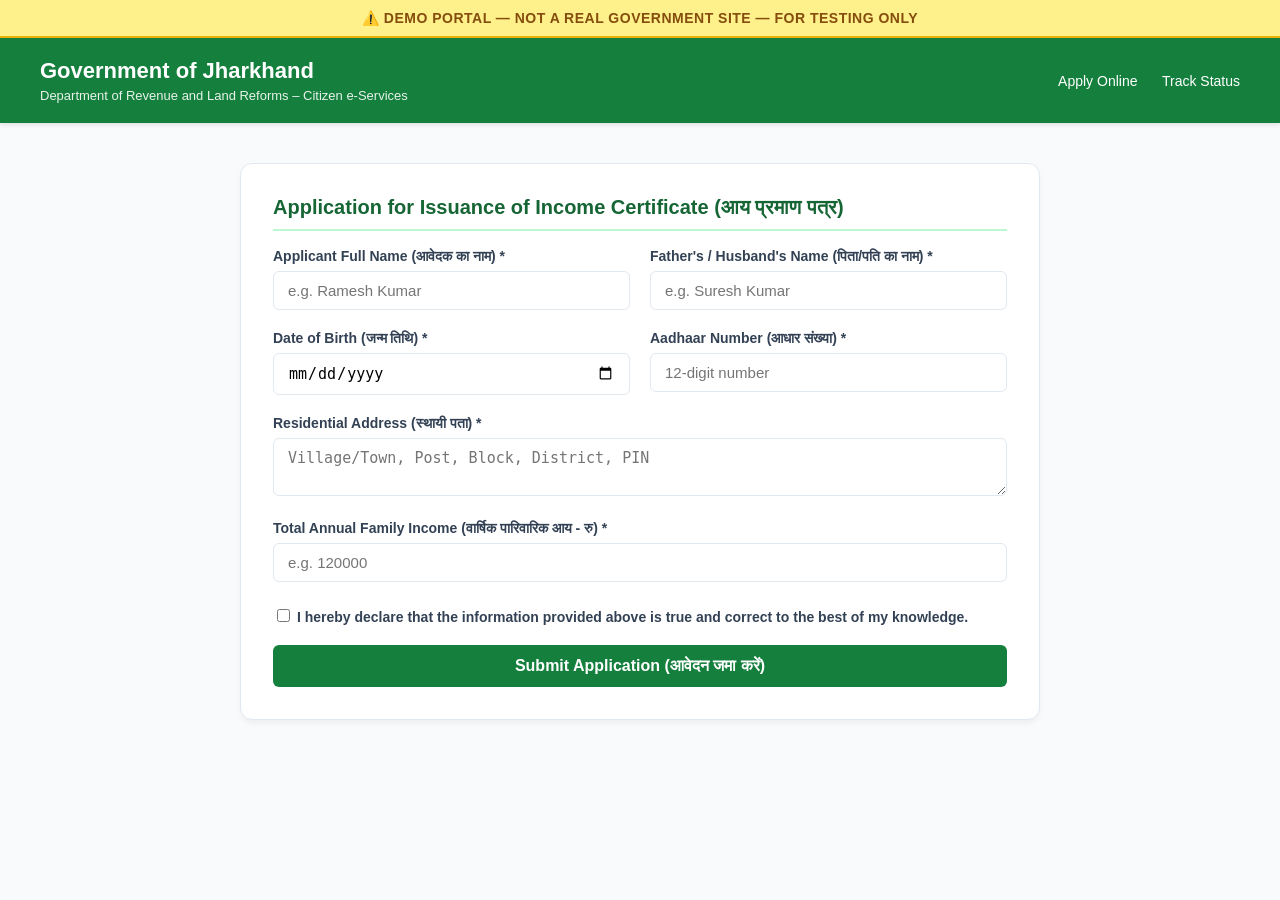
<file: citizen-agent/portal/templates/apply.html>
<!DOCTYPE html>
<html lang="en">
<head>
    <meta charset="UTF-8">
    <meta name="viewport" content="width=device-width, initial-scale=1.0">
    <title>Government of Jharkhand – Citizen Services Portal (DEMO)</title>
    <style>
        :root {
            --primary: #15803d;
            --primary-dark: #166534;
            --bg: #f8fafc;
            --card: #ffffff;
            --border: #e2e8f0;
            --text: #0f172a;
            --text-muted: #64748b;
        }
        body {
            font-family: -apple-system, BlinkMacSystemFont, "Segoe UI", Roboto, Oxygen, Ubuntu, Cantarell, sans-serif;
            background: var(--bg);
            color: var(--text);
            margin: 0;
            padding: 0;
        }
        .demo-banner {
            background: #fef08a;
            color: #854d0e;
            text-align: center;
            padding: 10px;
            font-weight: bold;
            font-size: 14px;
            border-bottom: 2px solid #eab308;
            letter-spacing: 0.5px;
        }
        header {
            background: var(--primary);
            color: white;
            padding: 20px 40px;
            display: flex;
            justify-content: space-between;
            align-items: center;
            box-shadow: 0 2px 4px rgba(0,0,0,0.1);
        }
        .header-title h1 { margin: 0; font-size: 22px; }
        .header-title p { margin: 4px 0 0 0; font-size: 13px; opacity: 0.9; }
        .nav-links a {
            color: white;
            text-decoration: none;
            margin-left: 20px;
            font-weight: 500;
            font-size: 14px;
        }
        .container {
            max-width: 800px;
            margin: 40px auto;
            padding: 0 20px;
        }
        .card {
            background: var(--card);
            border-radius: 12px;
            border: 1px solid var(--border);
            padding: 32px;
            box-shadow: 0 4px 6px -1px rgba(0,0,0,0.05);
        }
        h2 { margin-top: 0; color: var(--primary-dark); font-size: 20px; border-bottom: 2px solid #bbf7d0; padding-bottom: 10px; }
        .form-group {
            margin-bottom: 20px;
        }
        label {
            display: block;
            font-size: 14px;
            font-weight: 600;
            margin-bottom: 6px;
            color: #334155;
        }
        input[type="text"], input[type="number"], input[type="date"], select, textarea {
            width: 100%;
            box-sizing: border-box;
            padding: 10px 14px;
            border: 1px solid var(--border);
            border-radius: 6px;
            font-size: 15px;
            outline: none;
            transition: border-color 0.2s;
        }
        input:focus, select:focus, textarea:focus {
            border-color: var(--primary);
            box-shadow: 0 0 0 3px rgba(21, 128, 61, 0.15);
        }
        .row {
            display: flex;
            gap: 20px;
        }
        .col { flex: 1; }
        .btn-submit {
            background: var(--primary);
            color: white;
            border: none;
            padding: 12px 28px;
            font-size: 16px;
            font-weight: 600;
            border-radius: 6px;
            cursor: pointer;
            transition: background 0.2s;
            width: 100%;
        }
        .btn-submit:hover { background: var(--primary-dark); }
        .result-box {
            margin-top: 24px;
            padding: 16px;
            border-radius: 8px;
            display: none;
        }
        .result-success { background: #dcfce7; color: #15803d; border: 1px solid #86efac; }
        .result-error { background: #fee2e2; color: #b91c1c; border: 1px solid #fca5a5; }
    </style>
</head>
<body>
    <div class="demo-banner">
        ⚠️ DEMO PORTAL — NOT A REAL GOVERNMENT SITE — FOR TESTING ONLY
    </div>
    <header>
        <div class="header-title">
            <h1>Government of Jharkhand</h1>
            <p>Department of Revenue and Land Reforms – Citizen e-Services</p>
        </div>
        <div class="nav-links">
            <a href="/portal/apply">Apply Online</a>
            <a href="/portal/status">Track Status</a>
        </div>
    </header>

    <div class="container">
        <div class="card">
            <h2>Application for Issuance of Income Certificate (आय प्रमाण पत्र)</h2>
            <form id="applyForm">
                <div class="row">
                    <div class="col form-group">
                        <label for="name">Applicant Full Name (आवेदक का नाम) *</label>
                        <input type="text" id="name" required placeholder="e.g. Ramesh Kumar">
                    </div>
                    <div class="col form-group">
                        <label for="father_name">Father's / Husband's Name (पिता/पति का नाम) *</label>
                        <input type="text" id="father_name" required placeholder="e.g. Suresh Kumar">
                    </div>
                </div>

                <div class="row">
                    <div class="col form-group">
                        <label for="dob">Date of Birth (जन्म तिथि) *</label>
                        <input type="date" id="dob" required>
                    </div>
                    <div class="col form-group">
                        <label for="aadhaar">Aadhaar Number (आधार संख्या) *</label>
                        <input type="text" id="aadhaar" required placeholder="12-digit number">
                    </div>
                </div>

                <div class="form-group">
                    <label for="address">Residential Address (स्थायी पता) *</label>
                    <textarea id="address" rows="2" required placeholder="Village/Town, Post, Block, District, PIN"></textarea>
                </div>

                <div class="form-group">
                    <label for="annual_income">Total Annual Family Income (वार्षिक पारिवारिक आय - रु) *</label>
                    <input type="number" id="annual_income" required placeholder="e.g. 120000">
                </div>

                <div class="form-group" style="margin-top: 24px;">
                    <label>
                        <input type="checkbox" required> I hereby declare that the information provided above is true and correct to the best of my knowledge.
                    </label>
                </div>

                <button type="submit" class="btn-submit">Submit Application (आवेदन जमा करें)</button>
            </form>

            <div id="resultBox" class="result-box"></div>
        </div>
    </div>

    <script>
        document.getElementById('applyForm').addEventListener('submit', async (e) => {
            e.preventDefault();
            const btn = e.target.querySelector('button');
            const resultBox = document.getElementById('resultBox');
            btn.disabled = true;
            btn.innerText = "Submitting...";

            const payload = {
                name: document.getElementById('name').value,
                father_name: document.getElementById('father_name').value,
                dob: document.getElementById('dob').value,
                address: document.getElementById('address').value,
                aadhaar: document.getElementById('aadhaar').value,
                annual_income: parseInt(document.getElementById('annual_income').value, 10),
                document_refs: []
            };

            try {
                const res = await fetch('/api/apply/income_certificate', {
                    method: 'POST',
                    headers: { 'Content-Type': 'application/json' },
                    body: JSON.stringify(payload)
                });
                const data = await res.json();
                resultBox.style.display = 'block';
                if (res.ok) {
                    resultBox.className = 'result-box result-success';
                    resultBox.innerHTML = `<strong>Application Submitted Successfully!</strong><br>Application Reference ID: <code>${data.application_id}</code><br><br><a href="/portal/status?app_id=${data.application_id}">Click here to Track Status</a>`;
                } else {
                    resultBox.className = 'result-box result-error';
                    resultBox.innerHTML = `<strong>Submission Rejected:</strong> ${data.detail || 'Error submitting application'}`;
                }
            } catch (err) {
                resultBox.style.display = 'block';
                resultBox.className = 'result-box result-error';
                resultBox.innerHTML = `<strong>Network Error:</strong> ${err.message}`;
            } finally {
                btn.disabled = false;
                btn.innerText = "Submit Application (आवेदन जमा करें)";
            }
        });
    </script>
</body>
</html>
</file>
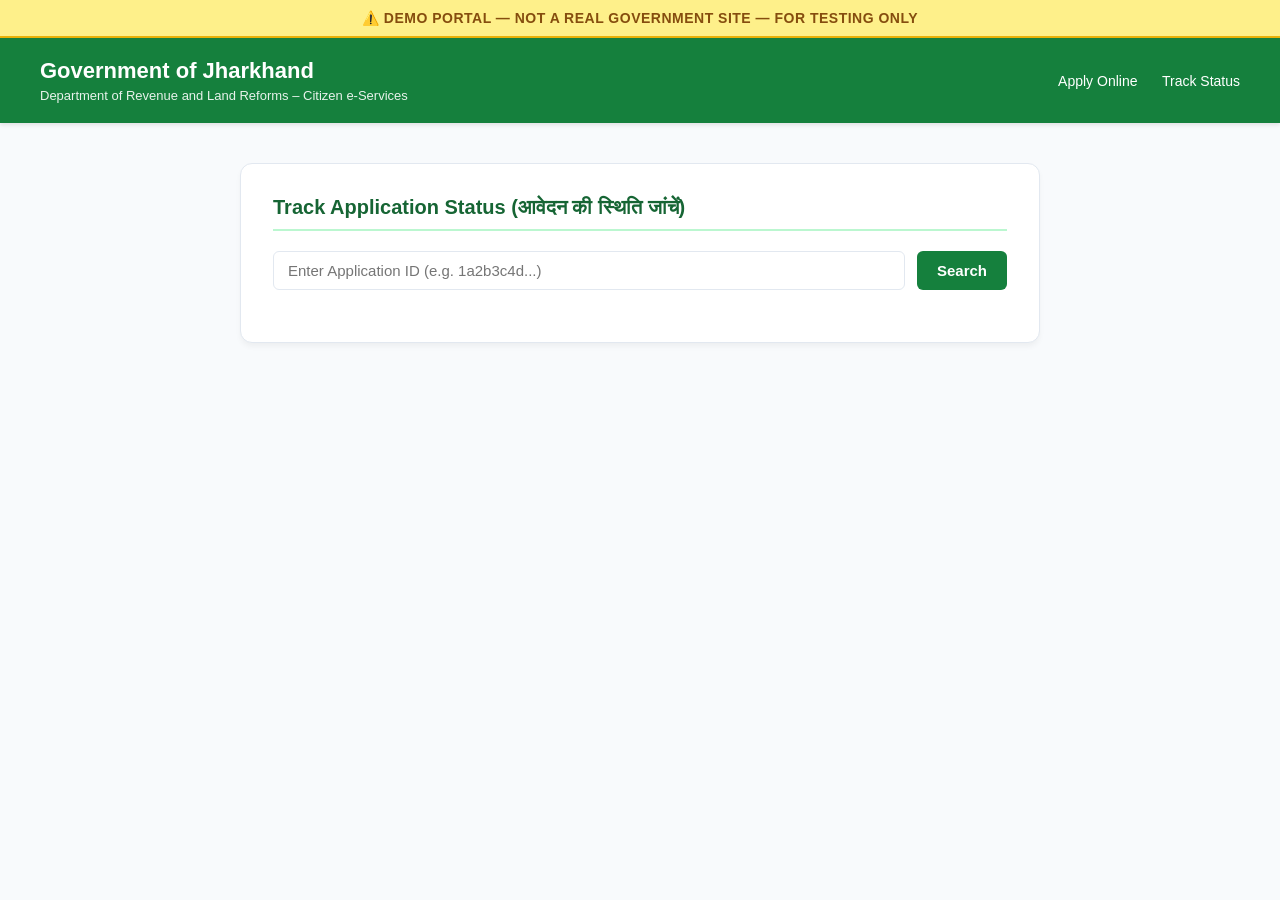
<file: citizen-agent/portal/templates/status.html>
<!DOCTYPE html>
<html lang="en">
<head>
    <meta charset="UTF-8">
    <meta name="viewport" content="width=device-width, initial-scale=1.0">
    <title>Track Application Status – Government of Jharkhand (DEMO)</title>
    <style>
        :root {
            --primary: #15803d;
            --primary-dark: #166534;
            --bg: #f8fafc;
            --card: #ffffff;
            --border: #e2e8f0;
            --text: #0f172a;
            --text-muted: #64748b;
        }
        body {
            font-family: -apple-system, BlinkMacSystemFont, "Segoe UI", Roboto, Oxygen, Ubuntu, Cantarell, sans-serif;
            background: var(--bg);
            color: var(--text);
            margin: 0;
            padding: 0;
        }
        .demo-banner {
            background: #fef08a;
            color: #854d0e;
            text-align: center;
            padding: 10px;
            font-weight: bold;
            font-size: 14px;
            border-bottom: 2px solid #eab308;
            letter-spacing: 0.5px;
        }
        header {
            background: var(--primary);
            color: white;
            padding: 20px 40px;
            display: flex;
            justify-content: space-between;
            align-items: center;
            box-shadow: 0 2px 4px rgba(0,0,0,0.1);
        }
        .header-title h1 { margin: 0; font-size: 22px; }
        .header-title p { margin: 4px 0 0 0; font-size: 13px; opacity: 0.9; }
        .nav-links a {
            color: white;
            text-decoration: none;
            margin-left: 20px;
            font-weight: 500;
            font-size: 14px;
        }
        .container {
            max-width: 800px;
            margin: 40px auto;
            padding: 0 20px;
        }
        .card {
            background: var(--card);
            border-radius: 12px;
            border: 1px solid var(--border);
            padding: 32px;
            box-shadow: 0 4px 6px -1px rgba(0,0,0,0.05);
        }
        h2 { margin-top: 0; color: var(--primary-dark); font-size: 20px; border-bottom: 2px solid #bbf7d0; padding-bottom: 10px; }
        .search-box {
            display: flex;
            gap: 12px;
            margin: 20px 0;
        }
        input[type="text"] {
            flex: 1;
            padding: 10px 14px;
            border: 1px solid var(--border);
            border-radius: 6px;
            font-size: 15px;
            outline: none;
        }
        button {
            background: var(--primary);
            color: white;
            border: none;
            padding: 10px 20px;
            font-size: 15px;
            font-weight: 600;
            border-radius: 6px;
            cursor: pointer;
        }
        .timeline {
            margin-top: 30px;
            position: relative;
            padding-left: 30px;
        }
        .timeline::before {
            content: '';
            position: absolute;
            left: 10px;
            top: 0;
            bottom: 0;
            width: 2px;
            background: #cbd5e1;
        }
        .timeline-step {
            position: relative;
            margin-bottom: 24px;
        }
        .timeline-step::before {
            content: '';
            position: absolute;
            left: -26px;
            top: 4px;
            width: 14px;
            height: 14px;
            border-radius: 50%;
            background: #94a3b8;
        }
        .timeline-step.active::before {
            background: var(--primary);
            box-shadow: 0 0 0 3px rgba(21, 128, 61, 0.2);
        }
        .timeline-step.rejected::before {
            background: #dc2626;
            box-shadow: 0 0 0 3px rgba(220, 38, 38, 0.2);
        }
        .timeline-title { font-weight: 600; font-size: 16px; margin-bottom: 4px; }
        .timeline-time { font-size: 12px; color: var(--text-muted); }
        .status-badge {
            display: inline-block;
            padding: 4px 10px;
            border-radius: 4px;
            font-weight: bold;
            font-size: 13px;
            margin-bottom: 16px;
        }
        .badge-approved { background: #dcfce7; color: #15803d; }
        .badge-rejected { background: #fee2e2; color: #b91c1c; }
        .badge-review { background: #fef9c3; color: #854d0e; }
        .badge-submitted { background: #e0f2fe; color: #0369a1; }
        .certificate-card {
            background: #f0fdf4;
            border: 2px dashed #86efac;
            padding: 20px;
            border-radius: 8px;
            text-align: center;
            margin-top: 24px;
        }
    </style>
</head>
<body>
    <div class="demo-banner">
        ⚠️ DEMO PORTAL — NOT A REAL GOVERNMENT SITE — FOR TESTING ONLY
    </div>
    <header>
        <div class="header-title">
            <h1>Government of Jharkhand</h1>
            <p>Department of Revenue and Land Reforms – Citizen e-Services</p>
        </div>
        <div class="nav-links">
            <a href="/portal/apply">Apply Online</a>
            <a href="/portal/status">Track Status</a>
        </div>
    </header>

    <div class="container">
        <div class="card">
            <h2>Track Application Status (आवेदन की स्थिति जांचें)</h2>
            <div class="search-box">
                <input type="text" id="appIdInput" placeholder="Enter Application ID (e.g. 1a2b3c4d...)">
                <button onclick="checkStatus()">Search</button>
            </div>

            <div id="statusContainer" style="display:none;">
                <div id="badgeContainer"></div>
                <div class="timeline" id="timelineContainer"></div>
                <div id="certificateContainer"></div>
            </div>
        </div>
    </div>

    <script>
        async function checkStatus() {
            const id = document.getElementById('appIdInput').value.trim();
            if (!id) return;

            const container = document.getElementById('statusContainer');
            const badge = document.getElementById('badgeContainer');
            const timeline = document.getElementById('timelineContainer');
            const cert = document.getElementById('certificateContainer');

            container.style.display = 'block';
            badge.innerHTML = "<em>Loading status...</em>";
            timeline.innerHTML = "";
            cert.innerHTML = "";

            try {
                const res = await fetch(`/api/status/${encodeURIComponent(id)}`);
                if (!res.ok) {
                    badge.innerHTML = `<span class="status-badge badge-rejected">Application Not Found</span>`;
                    return;
                }
                const data = await res.json();
                
                let badgeClass = 'badge-submitted';
                if (data.status === 'Approved') badgeClass = 'badge-approved';
                else if (data.status === 'Rejected') badgeClass = 'badge-rejected';
                else if (data.status === 'Under Review') badgeClass = 'badge-review';

                badge.innerHTML = `<span class="status-badge ${badgeClass}">Current Status: ${data.status}</span>`;

                let timelineHtml = '';
                const history = data.history || [data.status];
                history.forEach(step => {
                    let isRej = step === 'Rejected';
                    timelineHtml += `
                        <div class="timeline-step ${isRej ? 'rejected' : 'active'}">
                            <div class="timeline-title">${step}</div>
                            <div class="timeline-time">${data.created_at || ''}</div>
                            ${isRej && data.rejection_reason ? `<div style="color:#b91c1c; font-size:13px; margin-top:4px;">Reason: ${data.rejection_reason}</div>` : ''}
                        </div>
                    `;
                });
                timeline.innerHTML = timelineHtml;

                if (data.status === 'Approved') {
                    cert.innerHTML = `
                        <div class="certificate-card">
                            <h3 style="margin:0 0 8px 0; color:#166534;">🎉 Income Certificate Issued</h3>
                            <p style="margin:0 0 16px 0; font-size:14px; color:#15803d;">Your application has been approved by the Sub-Divisional Magistrate.</p>
                            <button onclick="alert('DEMO: Income Certificate for ' + '${id}' + ' downloaded (DEMO Watermark)')">📥 Download Certificate (PDF)</button>
                        </div>
                    `;
                }

            } catch (err) {
                badge.innerHTML = `<span class="status-badge badge-rejected">Error: ${err.message}</span>`;
            }
        }

        // Auto-fill from query param if available
        const urlParams = new URLSearchParams(window.location.search);
        const qId = urlParams.get('app_id');
        if (qId) {
            document.getElementById('appIdInput').value = qId;
            checkStatus();
        }
    </script>
</body>
</html>
</file>
